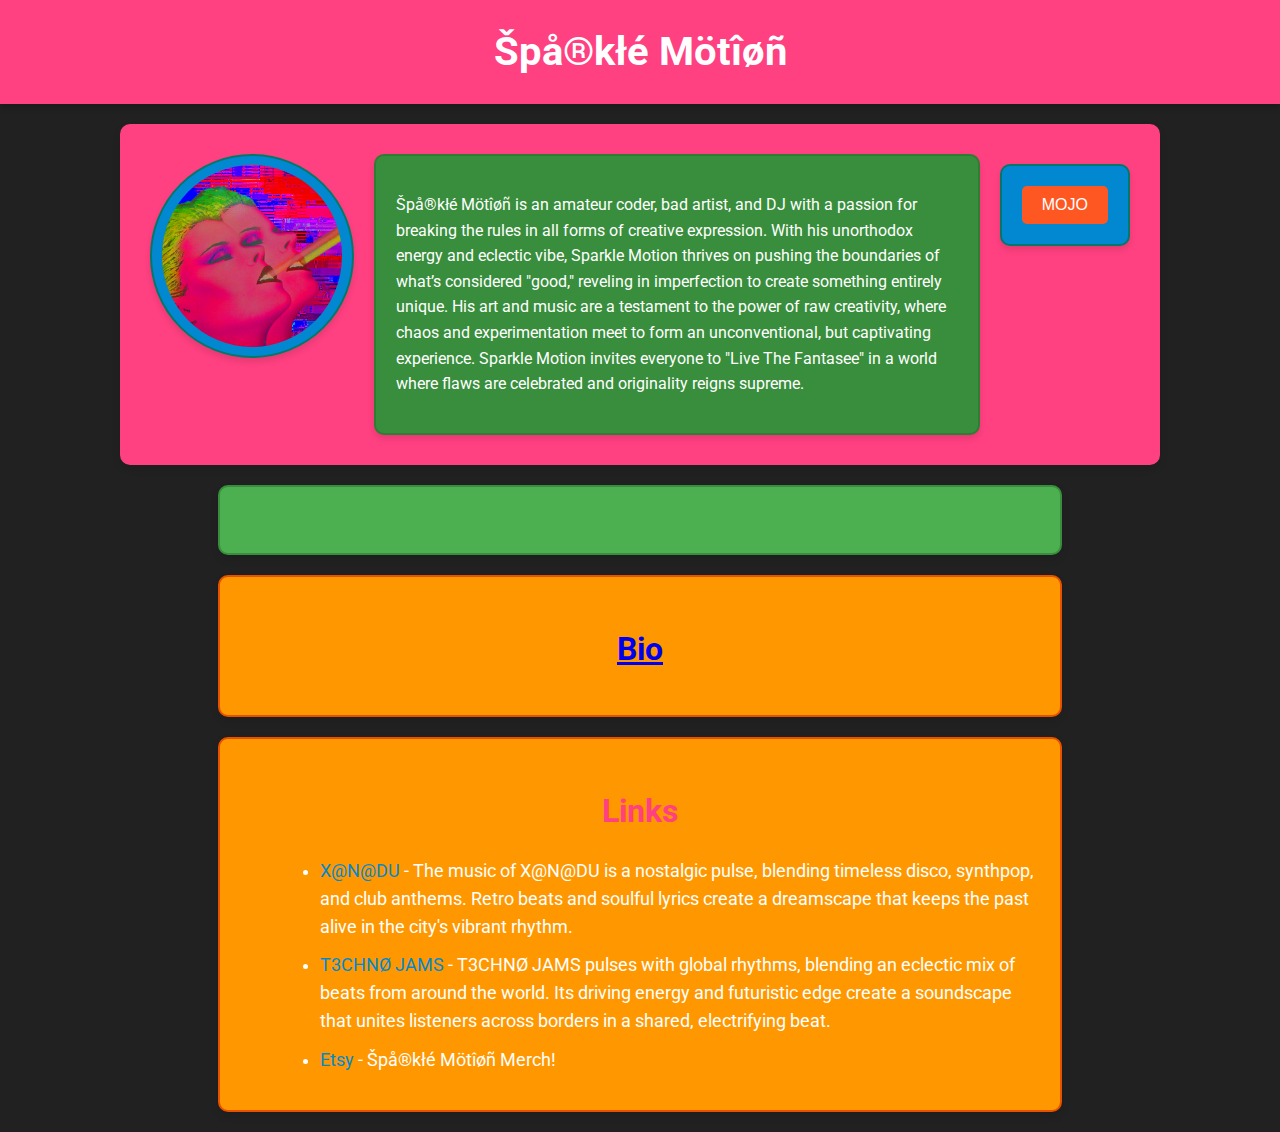
<file: index.html>
<!DOCTYPE html>
<html lang="en">
<head>
    <meta charset="UTF-8">
    <meta name="viewport" content="width=device-width, initial-scale=1.0">
    <meta name="description" content="Web Development Class by Ruben Duran">
    <title>Web Development Class</title>
    <link href="https://fonts.googleapis.com/css2?family=Roboto:wght@400;700&display=swap" rel="stylesheet">
    <link rel="stylesheet" href="styles.css">

</head>
<body>

    <header>
        <h1>Špå®kłé Mötîøñ</h1>
    </header>

    <section id="about-me">
        <h2></h2> 
        <div class="box profile-pic-box">
            <img src="DISCO HEAT.jpg" alt="Špå®kłé Mötîøñ" class="profile-pic">
        </div>
    
        <div class="box text-box">
            <p>Špå®kłé Mötîøñ is an amateur coder, bad artist, and DJ with a passion for breaking the rules in all forms of creative expression. With his unorthodox energy and eclectic vibe, Sparkle Motion thrives on pushing the boundaries of what’s considered "good," reveling in imperfection to create something entirely unique. His art and music are a testament to the power of raw creativity, where chaos and experimentation meet to form an unconventional, but captivating experience. Sparkle Motion invites everyone to "Live The Fantasee" in a world where flaws are celebrated and originality reigns supreme.</p>
        </div>
    
        <div class="box button-box">
            <button id="animate-btn">MOJO</button>
        </div>
    </section>
    
    
    <section id="class-reason">
        <h2></h2>
        <p></p>
    </section>
    
    <section id="technologies">
        <h2><a href="bio.html">Bio</a></h2>
    </section>
    
    <section id="resources">
        <h2>Links</h2>
        <ul>
            <li><a href="https://soundcloud.com/sparklemotionisinthehouse/sets/x-n-du" target="_blank" class="xanadu">X@N@DU</a> - The music of X@N@DU is a nostalgic pulse, blending timeless disco, synthpop, and club anthems. Retro beats and soulful lyrics create a dreamscape that keeps the past alive in the city's vibrant rhythm.</li>
            <li><a href="https://soundcloud.com/sparklemotionisinthehouse/sets/t3chno-jams" target="_blank" class="techno">T3CHNØ JAMS</a> - T3CHNØ JAMS pulses with global rhythms, blending an eclectic mix of beats from around the world. Its driving energy and futuristic edge create a soundscape that unites listeners across borders in a shared, electrifying beat.</li>

            <li><a href="https://www.etsy.com/shop/SparkleMotionMerch?ref=seller-platform-mcnav" target="_blank" class="etsy">Etsy</a> - Špå®kłé Mötîøñ Merch!</li>
        </ul>
    </section>
    
    
    
    

    <script src="https://ajax.googleapis.com/ajax/libs/jquery/3.6.0/jquery.min.js"></script>

    <script>
        $(document).ready(function() {
            $('#animate-btn').click(function() {
                // Animate the h1 font size
                $('h1').animate({ fontSize: '4rem' }, 1000)
                    .animate({ fontSize: '2.5rem' }, 1000);
    
                // Use setTimeout to control the color changes of h1
                $('h1').css('color', 'pink'); // Start with pink
    
                setTimeout(function() {
                    $('h1').css('color', 'blue'); // Change to blue after 1 second
                }, 1000);
    
                setTimeout(function() {
                    $('h1').css('color', 'green'); // Change to green after 2 seconds
                }, 2000);
    
                setTimeout(function() {
                    $('h1').css('color', 'orange'); // Change to orange after 3 seconds
                }, 3000);
    
                setTimeout(function() {
                    $('h1').css('color', 'white');  // Reset to white after 4 seconds
                }, 4000);
    
                // Profile picture border color changes
                $('.profile-pic').css('border-color', 'pink');
    
                setTimeout(function() {
                    $('.profile-pic').css('border-color', 'blue');
                }, 1000);
    
                setTimeout(function() {
                    $('.profile-pic').css('border-color', 'green');
                }, 2000);
    
                setTimeout(function() {
                    $('.profile-pic').css('border-color', 'orange');
                }, 3000);
    
                setTimeout(function() {
                    $('.profile-pic').css('border-color', 'transparent'); // Reset after 4 seconds
                }, 4000);
    
                // Button text color changes
                $('#animate-btn').css('color', 'pink');
    
                setTimeout(function() {
                    $('#animate-btn').css('color', 'blue');
                }, 1000);
    
                setTimeout(function() {
                    $('#animate-btn').css('color', 'green');
                }, 2000);
    
                setTimeout(function() {
                    $('#animate-btn').css('color', 'orange');
                }, 3000);
    
                setTimeout(function() {
                    $('#animate-btn').css('color', 'white');  // Reset after 4 seconds
                }, 4000);
            });
        });
    </script>
    
    
    
    
    

</body>
</html>
</file>
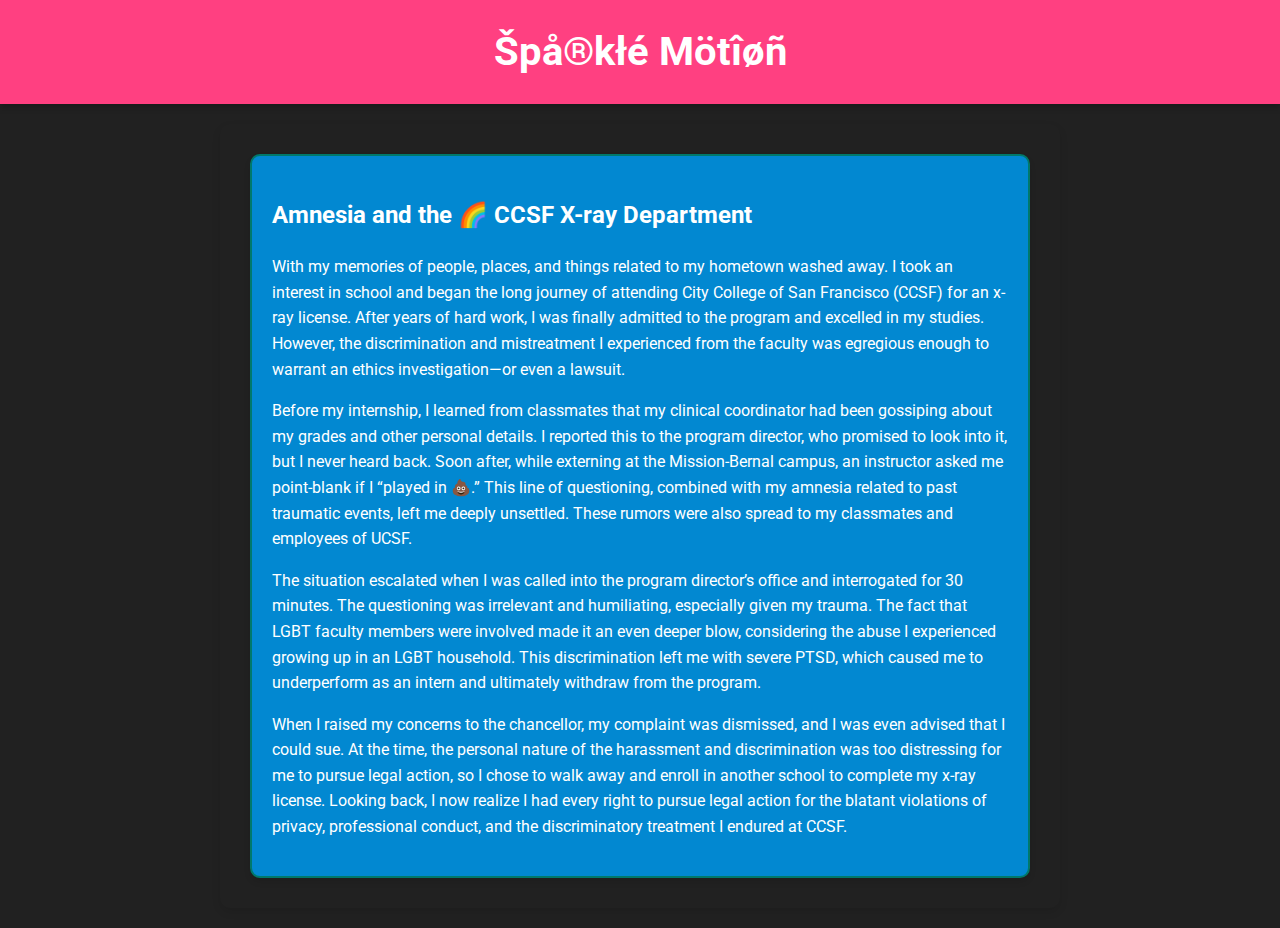
<file: amnesia.html>
<!DOCTYPE html>
<html lang="en">
<head>
    <meta charset="UTF-8">
    <meta name="viewport" content="width=device-width, initial-scale=1.0">
    <meta name="description" content="Web Development Class by Ruben Duran">
    <title>Life Stages</title>
    <link href="https://fonts.googleapis.com/css2?family=Roboto:wght@400;700&display=swap" rel="stylesheet">
    <link rel="stylesheet" href="styles.css">
</head>
<body>

    <header>
        <h1>Špå®kłé Mötîøñ</h1>
    </header>

    <!-- Section for Life Stages -->
    <section id="life-stages">
        <div class="box stage-box">
            <h2>Amnesia and the 🌈 CCSF X-ray Department</h2>
            <p>
                With my memories of people, places, and things related to my hometown washed away. I took an interest in school and began the long journey of attending City College of San Francisco (CCSF) for an x-ray license. After years of hard work, I was finally admitted to the program and excelled in my studies. However, the discrimination and mistreatment I experienced from the faculty was egregious enough to warrant an ethics investigation—or even a lawsuit.
</p>
<p>
    Before my internship, I learned from classmates that my clinical coordinator had been gossiping about my grades and other personal details. I reported this to the program director, who promised to look into it, but I never heard back. Soon after, while externing at the Mission-Bernal campus, an instructor asked me point-blank if I “played in 💩.” This line of questioning, combined with my amnesia related to past traumatic events, left me deeply unsettled.  These rumors were also spread to my classmates and employees of UCSF.
            </p>
            <P>The situation escalated when I was called into the program director’s office and interrogated for 30 minutes. The questioning was irrelevant and humiliating, especially given my trauma. The fact that LGBT faculty members were involved made it an even deeper blow, considering the abuse I experienced growing up in an LGBT household. This discrimination left me with severe PTSD, which caused me to underperform as an intern and ultimately withdraw from the program.</P>
            <p>When I raised my concerns to the chancellor, my complaint was dismissed, and I was even advised that I could sue. At the time, the personal nature of the harassment and discrimination was too distressing for me to pursue legal action, so I chose to walk away and enroll in another school to complete my x-ray license. Looking back, I now realize I had every right to pursue legal action for the blatant violations of privacy, professional conduct, and the discriminatory treatment I endured at CCSF.</p>
        </div>
    </section>
</file>
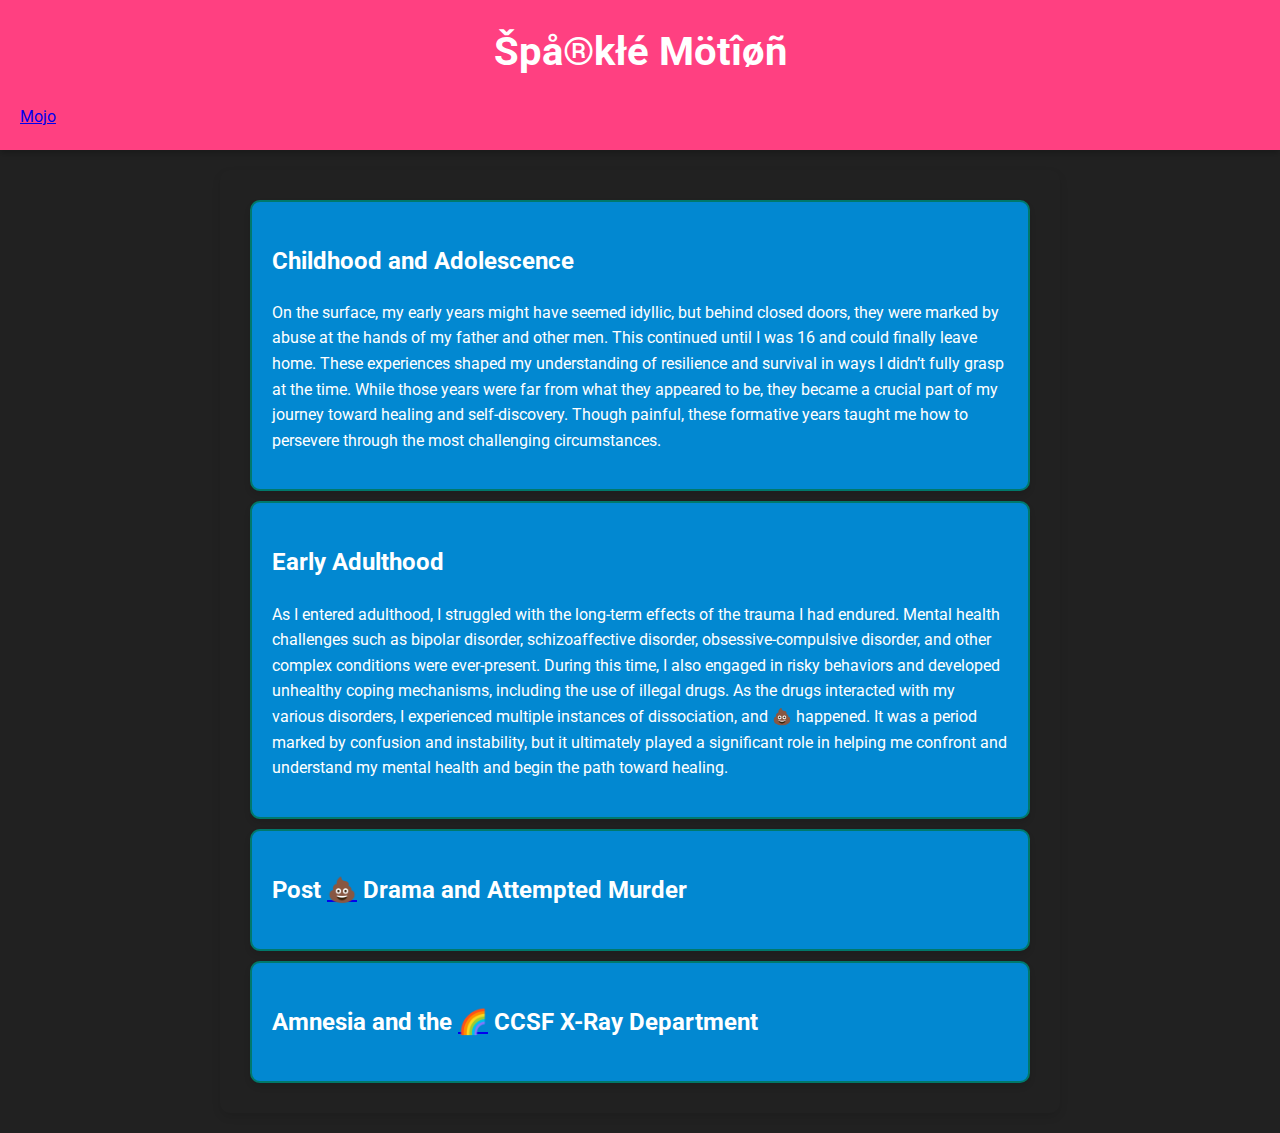
<file: bio.html>
<!DOCTYPE html>
<html lang="en">
<head>
    <meta charset="UTF-8">
    <meta name="viewport" content="width=device-width, initial-scale=1.0">
    <meta name="description" content="Web Development Class by Ruben Duran">
    <title>Life Stages</title>
    <link href="https://fonts.googleapis.com/css2?family=Roboto:wght@400;700&display=swap" rel="stylesheet">
    <link rel="stylesheet" href="styles.css">
</head>
<body>

    <header>
        <h1>Špå®kłé Mötîøñ</h1>
        <!-- Button Container -->
        <div class="button-box">
            <a href="index.html" class="mojo-button">Mojo</a>
        </div>
    </header>

    <!-- Section for Life Stages -->
    <section id="life-stages">
        <div class="box stage-box">
            <h2>Childhood and Adolescence</h2>
            <p>On the surface, my early years might have seemed idyllic, but behind closed doors, they were marked by abuse at the hands of my father and other men. This continued until I was 16 and could finally leave home. These experiences shaped my understanding of resilience and survival in ways I didn’t fully grasp at the time. While those years were far from what they appeared to be, they became a crucial part of my journey toward healing and self-discovery. Though painful, these formative years taught me how to persevere through the most challenging circumstances.</p>
        </div>

        <div class="box stage-box">
            <h2>Early Adulthood</h2>
            <p>As I entered adulthood, I struggled with the long-term effects of the trauma I had endured. Mental health challenges such as bipolar disorder, schizoaffective disorder, obsessive-compulsive disorder, and other complex conditions were ever-present. During this time, I also engaged in risky behaviors and developed unhealthy coping mechanisms, including the use of illegal drugs. As the drugs interacted with my various disorders, I experienced multiple instances of dissociation, and 💩 happened. It was a period marked by confusion and instability, but it ultimately played a significant role in helping me confront and understand my mental health and begin the path toward healing.</p>
        </div>

        <div class="box stage-box">
            <h2>Post <a href="doodoodrama.html">💩</a> Drama and Attempted Murder</h2>
        </div>
        
        <div class="box stage-box">
            <h2>Amnesia and the <a href="amnesia.html">🌈</a> CCSF X-Ray Department</h2>
        </div>
    </section>

    <script src="https://ajax.googleapis.com/ajax/libs/jquery/3.6.0/jquery.min.js"></script>
    <script>
        // Optional: Add some animations to the boxes when clicked
        $(document).ready(function() {
            $('.stage-box').click(function() {
                $(this).animate({ fontSize: '1.5rem' }, 1000)
                       .animate({ fontSize: '1rem' }, 1000);
            });
        });
    </script>

</body>
</html>
</file>
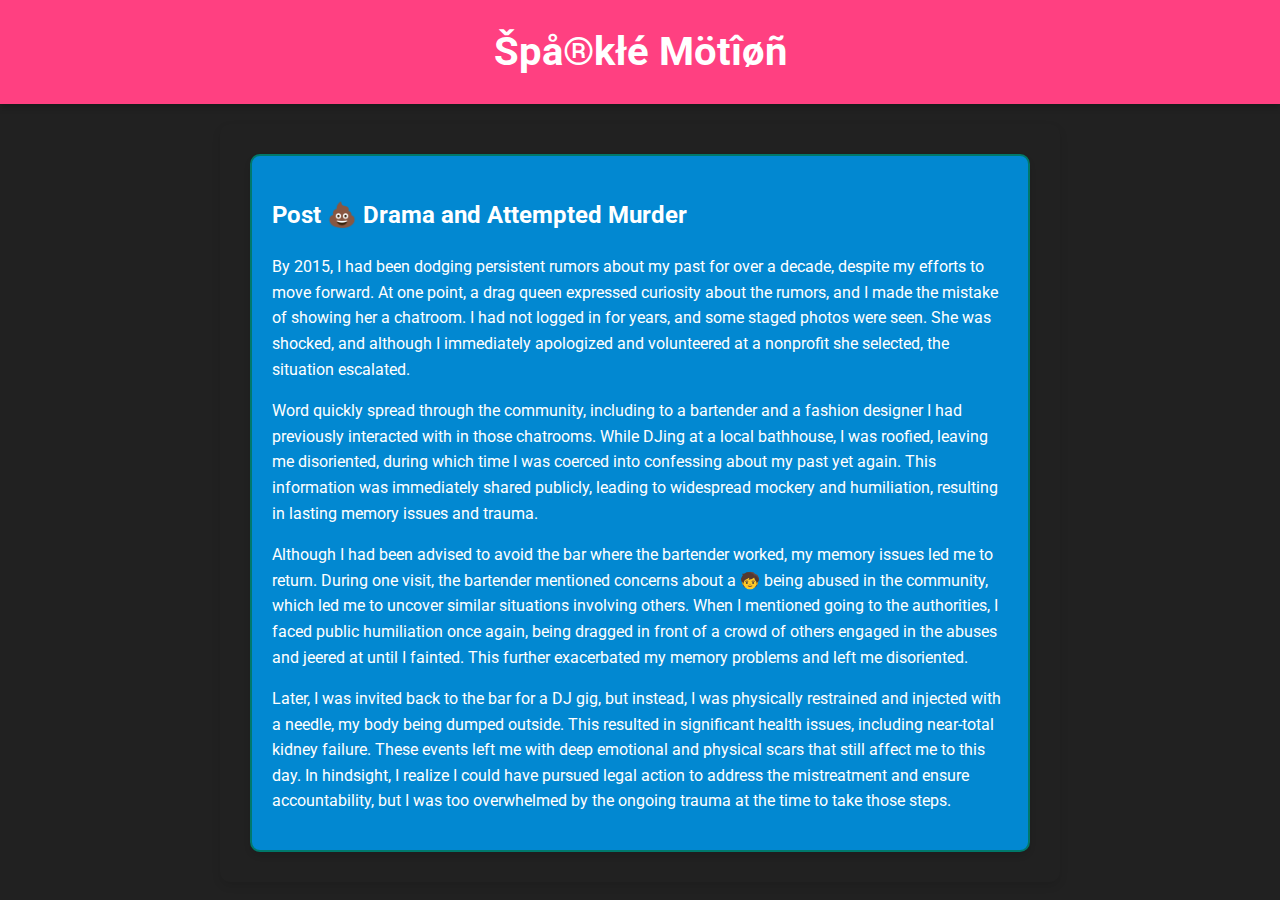
<file: doodoodrama.html>
<!DOCTYPE html>
<html lang="en">
<head>
    <meta charset="UTF-8">
    <meta name="viewport" content="width=device-width, initial-scale=1.0">
    <meta name="description" content="Web Development Class by Ruben Duran">
    <title>Life Stages</title>
    <link href="https://fonts.googleapis.com/css2?family=Roboto:wght@400;700&display=swap" rel="stylesheet">
    <link rel="stylesheet" href="styles.css">
</head>
<body>

    <header>
        <h1>Špå®kłé Mötîøñ</h1>
    </header>

    <!-- Section for Life Stages -->
    <section id="life-stages">
        <div class="box stage-box">
            <h2>Post 💩 Drama and Attempted Murder</h2>
<p>
    By 2015, I had been dodging persistent rumors about my past for over a decade, despite my efforts to move forward. At one point, a drag queen expressed curiosity about the rumors, and I made the mistake of showing her a chatroom. I had not logged in for years, and some staged photos were seen. She was shocked, and although I immediately apologized and volunteered at a nonprofit she selected, the situation escalated.</p>
    <p>Word quickly spread through the community, including to a bartender and a fashion designer I had previously interacted with in those chatrooms. While DJing at a local bathhouse, I was roofied, leaving me disoriented, during which time I was coerced into confessing about my past yet again. This information was immediately shared publicly, leading to widespread mockery and humiliation, resulting in lasting memory issues and trauma.
</p>

<p>
    Although I had been advised to avoid the bar where the bartender worked, my memory issues led me to return. During one visit, the bartender mentioned concerns about a 🧒 being abused in the community, which led me to uncover similar situations involving others. When I mentioned going to the authorities, I faced public humiliation once again, being dragged in front of a crowd of others engaged in the abuses and jeered at until I fainted. This further exacerbated my memory problems and left me disoriented.
 </p>
 <p>
    Later, I was invited back to the bar for a DJ gig, but instead, I was physically restrained and injected with a needle, my body being dumped outside. This resulted in significant health issues, including near-total kidney failure. These events left me with deep emotional and physical scars that still affect me to this day. In hindsight, I realize I could have pursued legal action to address the mistreatment and ensure accountability, but I was too overwhelmed by the ongoing trauma at the time to take those steps.

 
 </p>

</div>
</section>
</file>
<file: styles.css>
body {
    font-family: 'Roboto', sans-serif;
    line-height: 1.6;
    margin: 0;
    padding: 0;
    background-color: #212121;  
    color: #ffffff;  
    min-height: 100vh;
}

header {
    background-color: #ff4081; 
    padding: 20px;
    text-align: center;
    color: white;
    box-shadow: 0 4px 6px rgba(0, 0, 0, 0.2);
}

header h1 {
    font-size: 2.5rem;
    margin: 0;
    color: #ffffff;

}

h1, #animate-btn, .profile-pic {
    transition: color 1s ease, border-color 1s ease; /* Smooth transition for colors */
}


#about-me {
    display: flex;
    align-items: flex-start;
    justify-content: flex-start;
    padding: 20px;
    background-color: #ff4081; 
    box-shadow: 0 4px 8px rgba(0, 0, 0, 0.1);
    margin: 20px auto;
    max-width: 1000px;
    border-radius: 10px;
}

.box {
    background-color: #0288d1;  
    padding: 20px;
    border: 2px solid #00796b;  
    border-radius: 10px;
    box-shadow: 0 4px 6px rgba(0, 0, 0, 0.1);
    margin: 10px;
}

.profile-pic-box {
    width: 180px;
    height: 180px; /* Ensures the box is a square */
    display: flex;
    justify-content: center;
    align-items: center;
    background-color: #0288d1;  /* Blue background */
    border-radius: 50%;  /* Make it a circle */
    padding: 10px;  /* Add padding for space between the image and border */
}

.profile-pic {
    transition: border-color 1s ease-in-out; /* Smooth transition of border color */
    border-radius: 50%;
    width: 100%;
    height: auto;
    border: 5px solid transparent; /* Start with transparent border */
}



.text-box {
    flex: 1;
    text-align: left;
    background-color: #388e3c;  
    border: 2px solid #2e7d32;  
    padding: 20px;
    color: #ffffff;
}

.button-box {
    display: flex;
    justify-content: flex-start;
    align-items: center;
    margin-top: 20px;
}

#animate-btn {
    display: inline-block;
    padding: 10px 20px;
    background-color: #ff5722;  
    color: white;
    border: none;
    border-radius: 5px;
    cursor: pointer;
    font-size: 1rem;
}

#animate-btn:hover {
    background-color: #e64a19;  
}

section {
    margin: 20px auto;
    padding: 20px;
    border-radius: 10px;
    max-width: 800px;
    box-shadow: 0 4px 8px rgba(0, 0, 0, 0.1);
}


#class-reason {
    background-color: #4caf50; 
    border: 2px solid #388e3c;
}


#technologies {
    background-color: #ff9800;  
    border: 2px solid #e65100;
}


#resources {
    background-color: #ff9800;  
    border: 2px solid #e65100;
}

.xanadu, .etsy, .techno {
    color: #0288d1;
    text-decoration: none;
}

.xanadu:hover, .etsy:hover, .techno:hover {
    color: #ff4081;  /* Change color on hover */
    text-decoration: none;
}




#technologies h2, #resources h2, #class-reason h2 {
    color: #ff4081; 
    text-align: center;
    font-size: 2rem;
    margin-bottom: 20px;
}

ul {
    list-style-type: disc;
    margin-left: 40px;
    color: #ffffff;
}

ul li {
    margin-bottom: 10px;
    font-size: 1.1rem;
}





@media (max-width: 768px) {
    #about-me {
        flex-direction: column;
    }

    .profile-pic-box {
        margin: 0 auto 20px;
    }

    .button-box {
        justify-content: center;
    }
}
</file>
